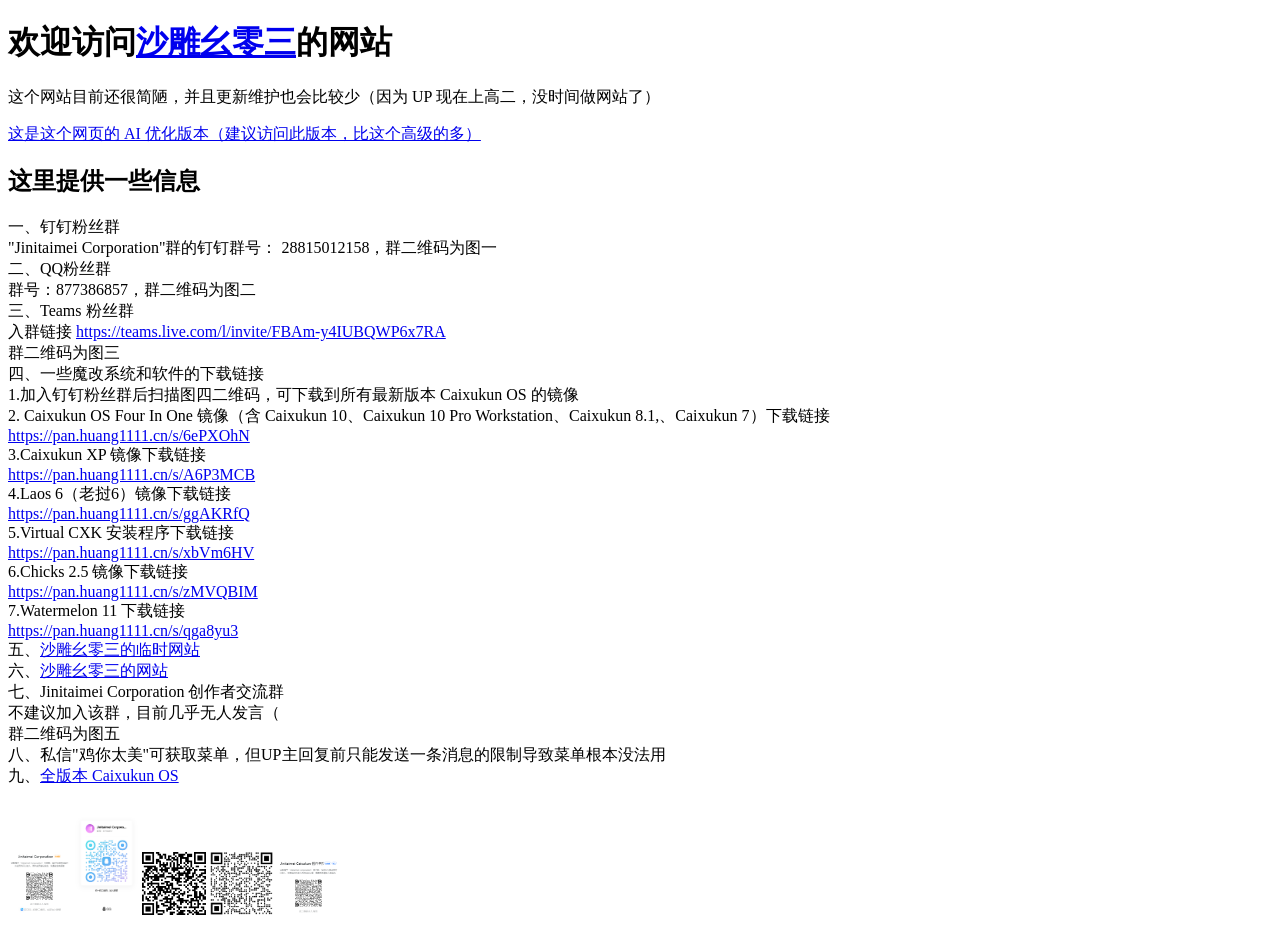
<file: index.html>
<!DOCTYPE html>
<html lang="zh-CN">
<!部分代码为 AI 生成或修改>
<head>
    <meta charset="UTF-8">
    <meta name="viewport" content="width=device-width, initial-scale=1.0">
    <title>沙雕幺零三的网站</title>
    <link rel="apple-touch-icon" sizes="180x180" href="/apple-touch-icon.png">
    <link rel="icon" type="image/png" sizes="32x32" href="/favicon-32x32.png">
    <link rel="icon" type="image/png" sizes="16x16" href="/favicon-16x16.png">
    <link rel="manifest" href="/site.webmanifest">
</head>
<body>
    <h1>欢迎访问<a href="https://space.bilibili.com/1014355041">沙雕幺零三</a>的网站</h1>
    <p>这个网站目前还很简陋，并且更新维护也会比较少（因为 UP 现在上高二，没时间做网站了）</p>
    <p></p>
    <p><a href="/indexAI.html">这是这个网页的 AI 优化版本（建议访问此版本，比这个高级的多）</a></p>
    <p></p>
    <h2>这里提供一些信息</h2>
    <p>一、钉钉粉丝群​<br>"Jinitaimei Corporation"群的钉钉群号： 28815012158，群二维码为图一<br>二、QQ粉丝群<br>群号：877386857，群二维码为图二<br>三、Teams 粉丝群<br>入群链接 <a href="https://teams.live.com/l/invite/FBAm-y4IUBQWP6x7RA">https://teams.live.com/l/invite/FBAm-y4IUBQWP6x7RA</a><br>群二维码为图三<br>四、一些魔改系统和软件的下载链接<br>1.加入钉钉粉丝群后扫描图四二维码，可下载到所有最新版本 Caixukun OS 的镜像<br>2. Caixukun OS Four In One 镜像（含 Caixukun 10、Caixukun 10 Pro Workstation、Caixukun 8.1,、Caixukun 7）下载链接<br><a href="https://pan.huang1111.cn/s/6ePXOhN">https://pan.huang1111.cn/s/6ePXOhN</a><br>3.Caixukun XP 镜像下载链接<br><a href="https://pan.huang1111.cn/s/A6P3MCB">https://pan.huang1111.cn/s/A6P3MCB</a><br>4.Laos 6（老挝6）镜像下载链接<br><a href="https://pan.huang1111.cn/s/ggAKRfQ">https://pan.huang1111.cn/s/ggAKRfQ</a><br>5.Virtual CXK 安装程序下载链接<br><a href="https://pan.huang1111.cn/s/xbVm6HV">https://pan.huang1111.cn/s/xbVm6HV</a><br>6.Chicks 2.5 镜像下载链接<br><a href="https://pan.huang1111.cn/s/zMVQBIM">https://pan.huang1111.cn/s/zMVQBIM</a><br>7.Watermelon 11 下载链接<br><a href="https://pan.huang1111.cn/s/qga8yu3">https://pan.huang1111.cn/s/qga8yu3</a><br>五、<a href="https://workspace.dingtalk.com/88zNTJh6qV8h6fbyJogFa7">沙雕幺零三的临时网站</a><br>六、<a href="https://shadiao103az.github.io/">沙雕幺零三的网站</a><br>七、Jinitaimei Corporation 创作者交流群<br>不建议加入该群，目前几乎无人发言（<br>群二维码为图五<br>八、私信"鸡你太美"可获取菜单，但UP主回复前只能发送一条消息的限制导致菜单根本没法用<br>九、<a href="https://www.bilibili.com/opus/759432307873415168">全版本 Caixukun OS</a></p>

    <!-- 图片部分 - 修正后的 -->
    <img src="images/pic1.png" alt="图一" style="width: 5%;">
    <img src="images/pic2.jpg" alt="图二" style="width: 5%;">
    <img src="images/pic3.webp" alt="图三" style="width: 5%;">
    <img src="images/pic4.png" alt="图四" style="width: 5%;">
    <img src="images/pic5.png" alt="图五" style="width: 5%;">
</body>
</html>
</file>
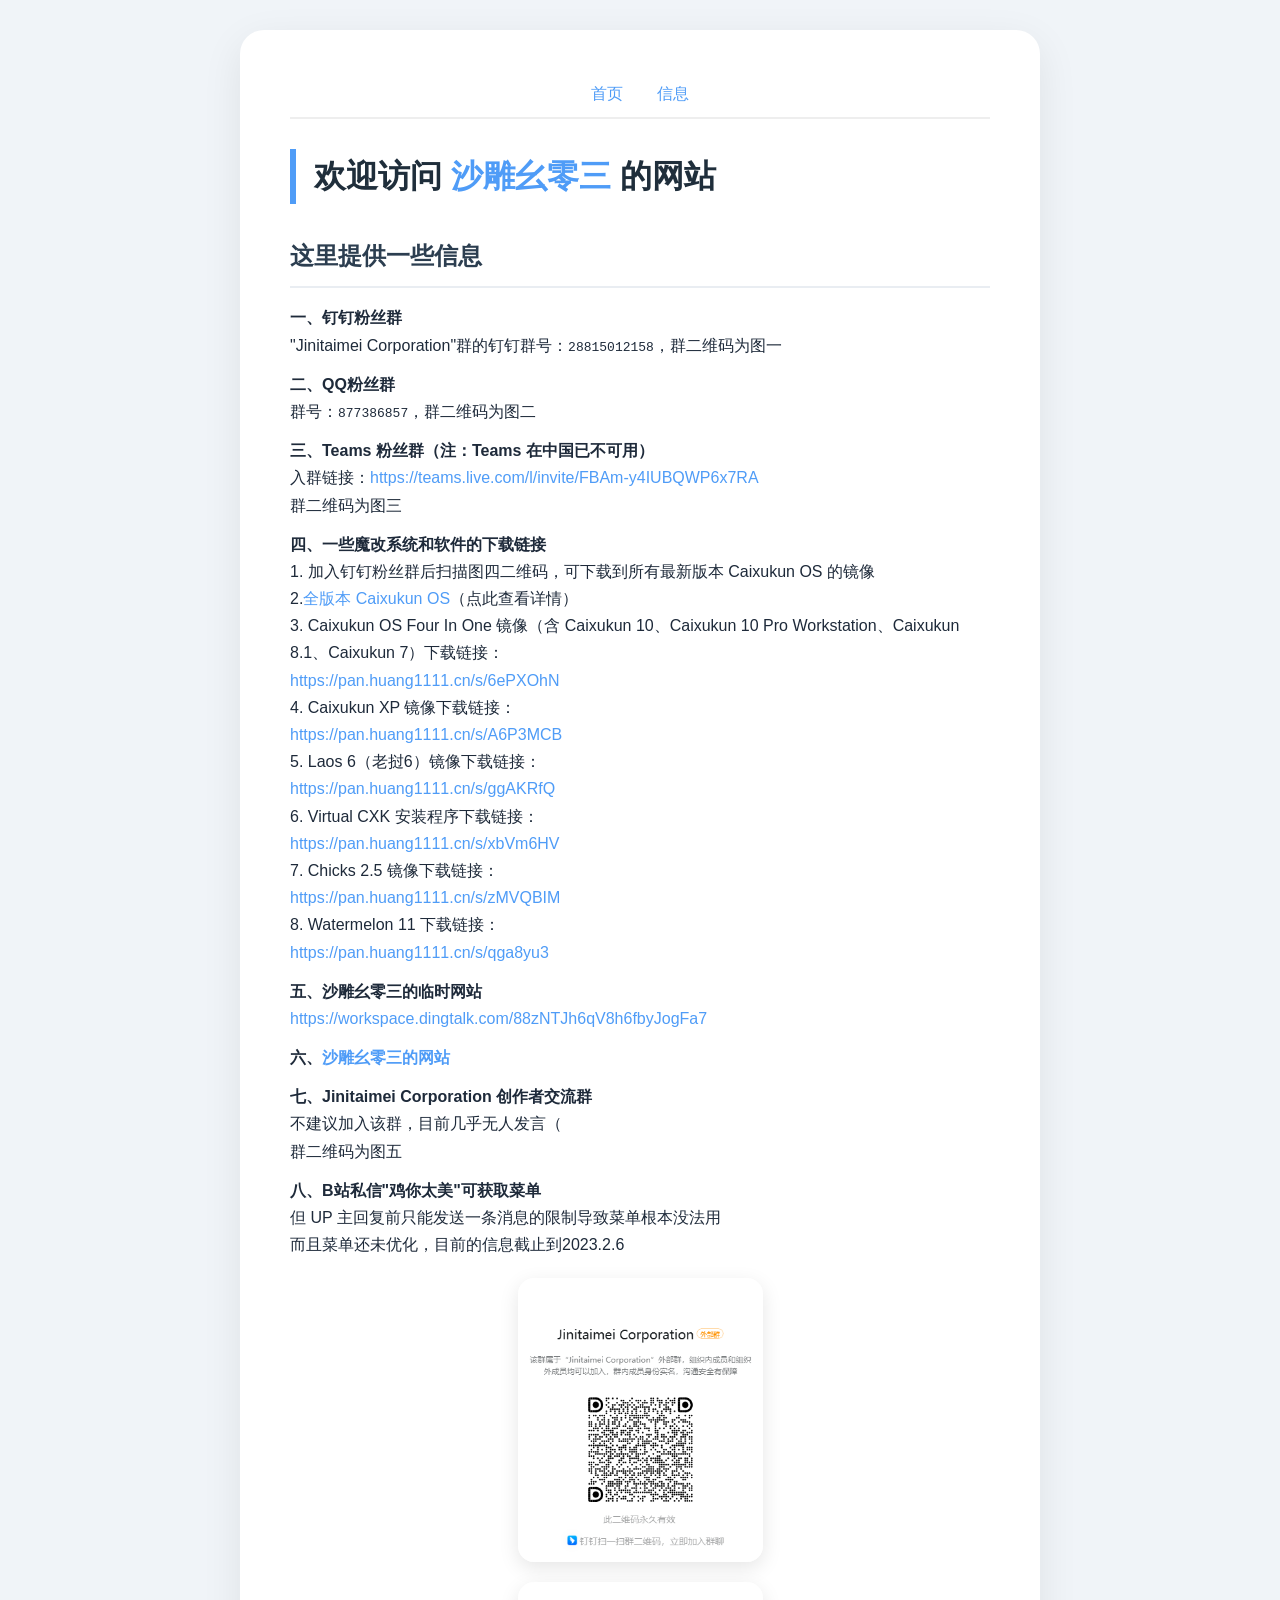
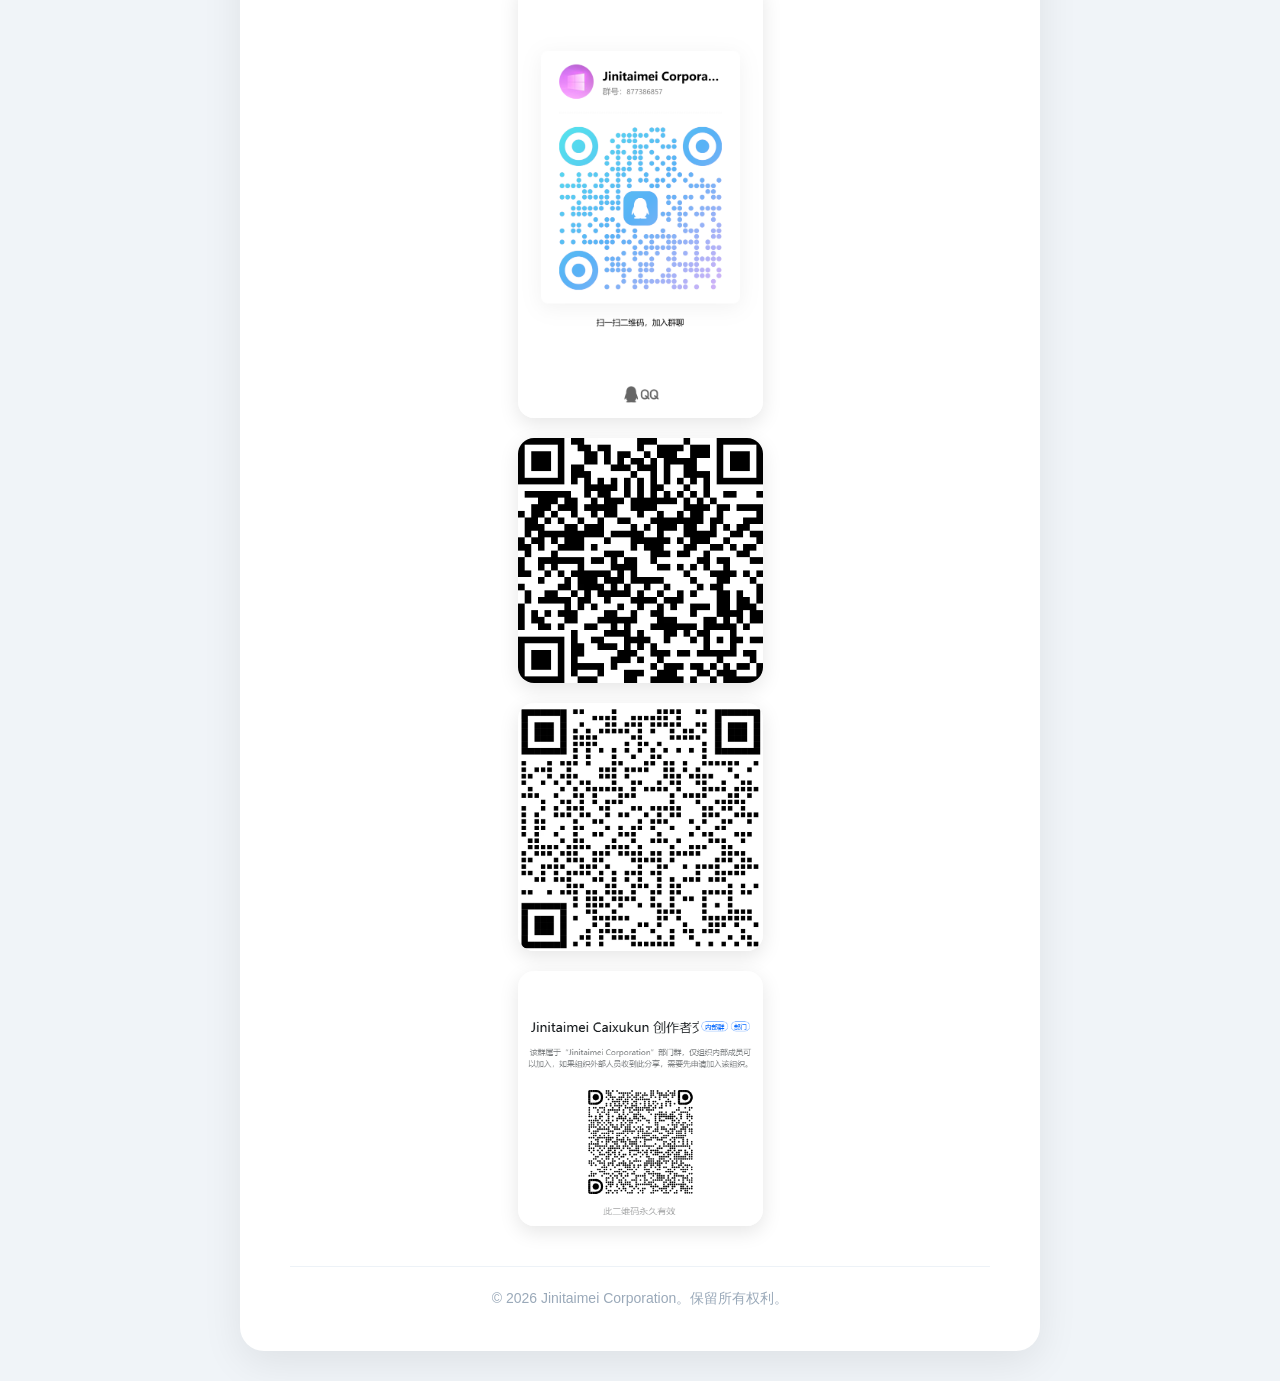
<file: about.html>
<!DOCTYPE html>
<html lang="zh-CN">
<head>
    <meta charset="UTF-8">
    <meta name="viewport" content="width=device-width, initial-scale=1.0">
    <title>关于沙雕幺零三和一些魔改系统的信息</title>
    <!-- 页面美化样式 -->
    <link rel="stylesheet" href="/style.css">
    <link rel="apple-touch-icon" sizes="180x180" href="/apple-touch-icon.png">
    <link rel="icon" type="image/png" sizes="32x32" href="/favicon-32x32.png">
    <link rel="icon" type="image/png" sizes="16x16" href="/favicon-16x16.png">
    <link rel="manifest" href="/site.webmanifest">
</head>
<body>
    <div class="container">
        <!-- 主标题 -->
    <!-- 导航栏 -->
    <div style="text-align: center; margin-bottom: 30px; padding: 10px 0; border-bottom: 2px solid #eee;">
        <a href="/indexAI.html" style="margin: 0 15px;">首页</a>
        <a href="/information.html" style="margin: 0 15px;">信息</a>
    </div>
        <h1>欢迎访问 <a href="https://space.bilibili.com/1014355041" target="_blank">沙雕幺零三</a> 的网站</h1>

        <h2>这里提供一些信息</h2>

        <!-- 将内容按段落整理，保留原意 -->
        <p>
            <strong>一、钉钉粉丝群</strong><br>
            "Jinitaimei Corporation"群的钉钉群号：<code>28815012158</code>，群二维码为图一
        </p>

        <p>
            <strong>二、QQ粉丝群</strong><br>
            群号：<code>877386857</code>，群二维码为图二
        </p>

        <p>
            <strong>三、Teams 粉丝群（注：Teams 在中国已不可用）</strong><br>
            入群链接：<a href="https://teams.live.com/l/invite/FBAm-y4IUBQWP6x7RA" target="_blank">https://teams.live.com/l/invite/FBAm-y4IUBQWP6x7RA</a><br>
            群二维码为图三
        </p>

        <p>
            <strong>四、一些魔改系统和软件的下载链接</strong><br>
            1. 加入钉钉粉丝群后扫描图四二维码，可下载到所有最新版本 Caixukun OS 的镜像<br>
            2.<a href="https://www.bilibili.com/opus/759432307873415168" target="_blank">全版本 Caixukun OS</a>（点此查看详情）<br>
            3. Caixukun OS Four In One 镜像（含 Caixukun 10、Caixukun 10 Pro Workstation、Caixukun 8.1、Caixukun 7）下载链接：<br>
            <a href="https://pan.huang1111.cn/s/6ePXOhN" target="_blank">https://pan.huang1111.cn/s/6ePXOhN</a><br>
            4. Caixukun XP 镜像下载链接：<br>
            <a href="https://pan.huang1111.cn/s/A6P3MCB" target="_blank">https://pan.huang1111.cn/s/A6P3MCB</a><br>
            5. Laos 6（老挝6）镜像下载链接：<br>
            <a href="https://pan.huang1111.cn/s/ggAKRfQ" target="_blank">https://pan.huang1111.cn/s/ggAKRfQ</a><br>
            6. Virtual CXK 安装程序下载链接：<br>
            <a href="https://pan.huang1111.cn/s/xbVm6HV" target="_blank">https://pan.huang1111.cn/s/xbVm6HV</a><br>
            7. Chicks 2.5 镜像下载链接：<br>
            <a href="https://pan.huang1111.cn/s/zMVQBIM" target="_blank">https://pan.huang1111.cn/s/zMVQBIM</a><br>
            8. Watermelon 11 下载链接：<br>
            <a href="https://pan.huang1111.cn/s/qga8yu3" target="_blank">https://pan.huang1111.cn/s/qga8yu3</a>
        </p>

        <p>
            <strong>五、沙雕幺零三的临时网站</strong><br>
            <a href="https://workspace.dingtalk.com/88zNTJh6qV8h6fbyJogFa7" target="_blank">https://workspace.dingtalk.com/88zNTJh6qV8h6fbyJogFa7</a>
        </p>

        <p>
            <strong>六、<a href="https://shadiao103az.github.io/" target="_blank">沙雕幺零三的网站</a></strong>
        </p>

        <p>
            <strong>七、Jinitaimei Corporation 创作者交流群</strong><br>
            不建议加入该群，目前几乎无人发言（<br>
            群二维码为图五
        </p>

        <p>
            <strong>八、B站私信"鸡你太美"可获取菜单</strong><br>
            但 UP 主回复前只能发送一条消息的限制导致菜单根本没法用<br>
            而且菜单还未优化，目前的信息截止到2023.2.6
        </p>

        <!-- 图片部分（五张） -->
    <img src="images/pic1.png" alt="图一">
    <img src="images/pic2.jpg" alt="图二">
    <img src="images/pic3.webp" alt="图三">
    <img src="images/pic4.png" alt="图四">
    <img src="images/pic5.png" alt="图五">

        <!-- 页脚 -->
        <div class="footer">
            © 2026 Jinitaimei Corporation。保留所有权利。
        </div>
    </div>
</body>
</html>
</file>
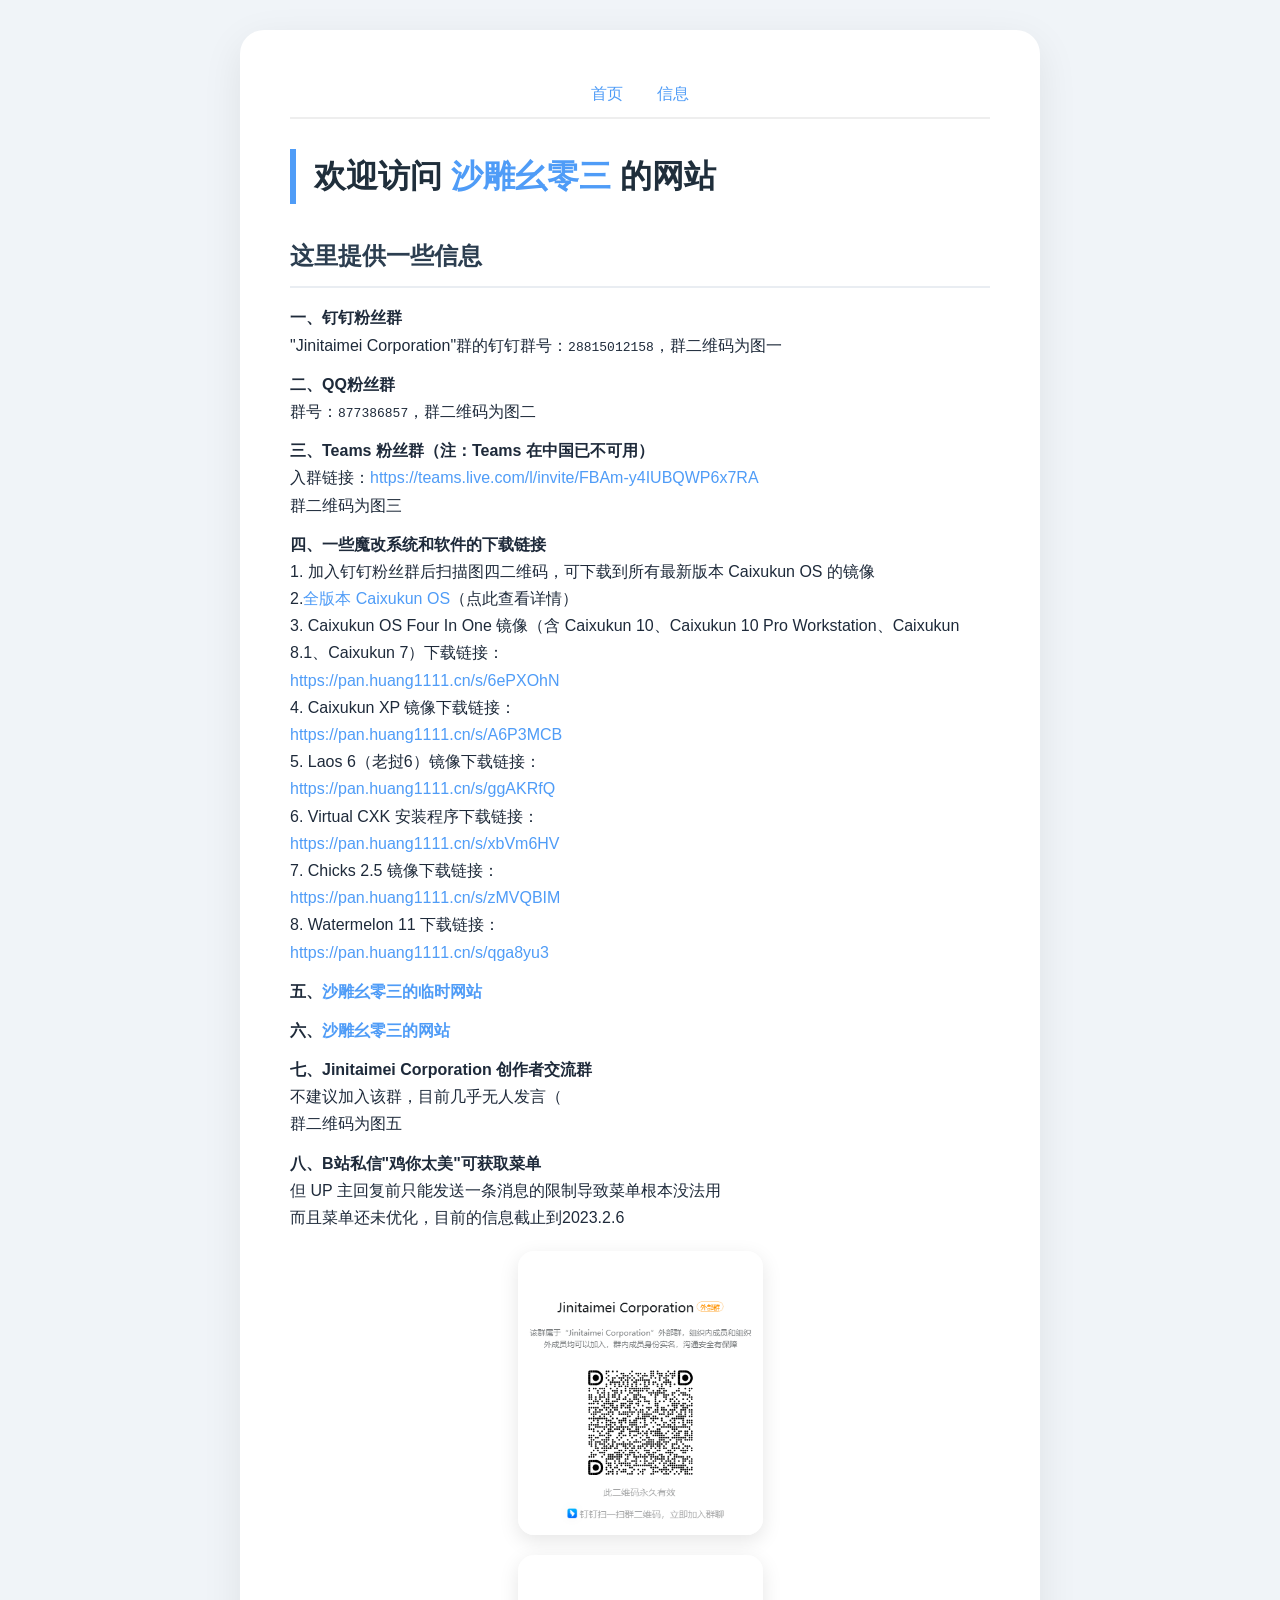
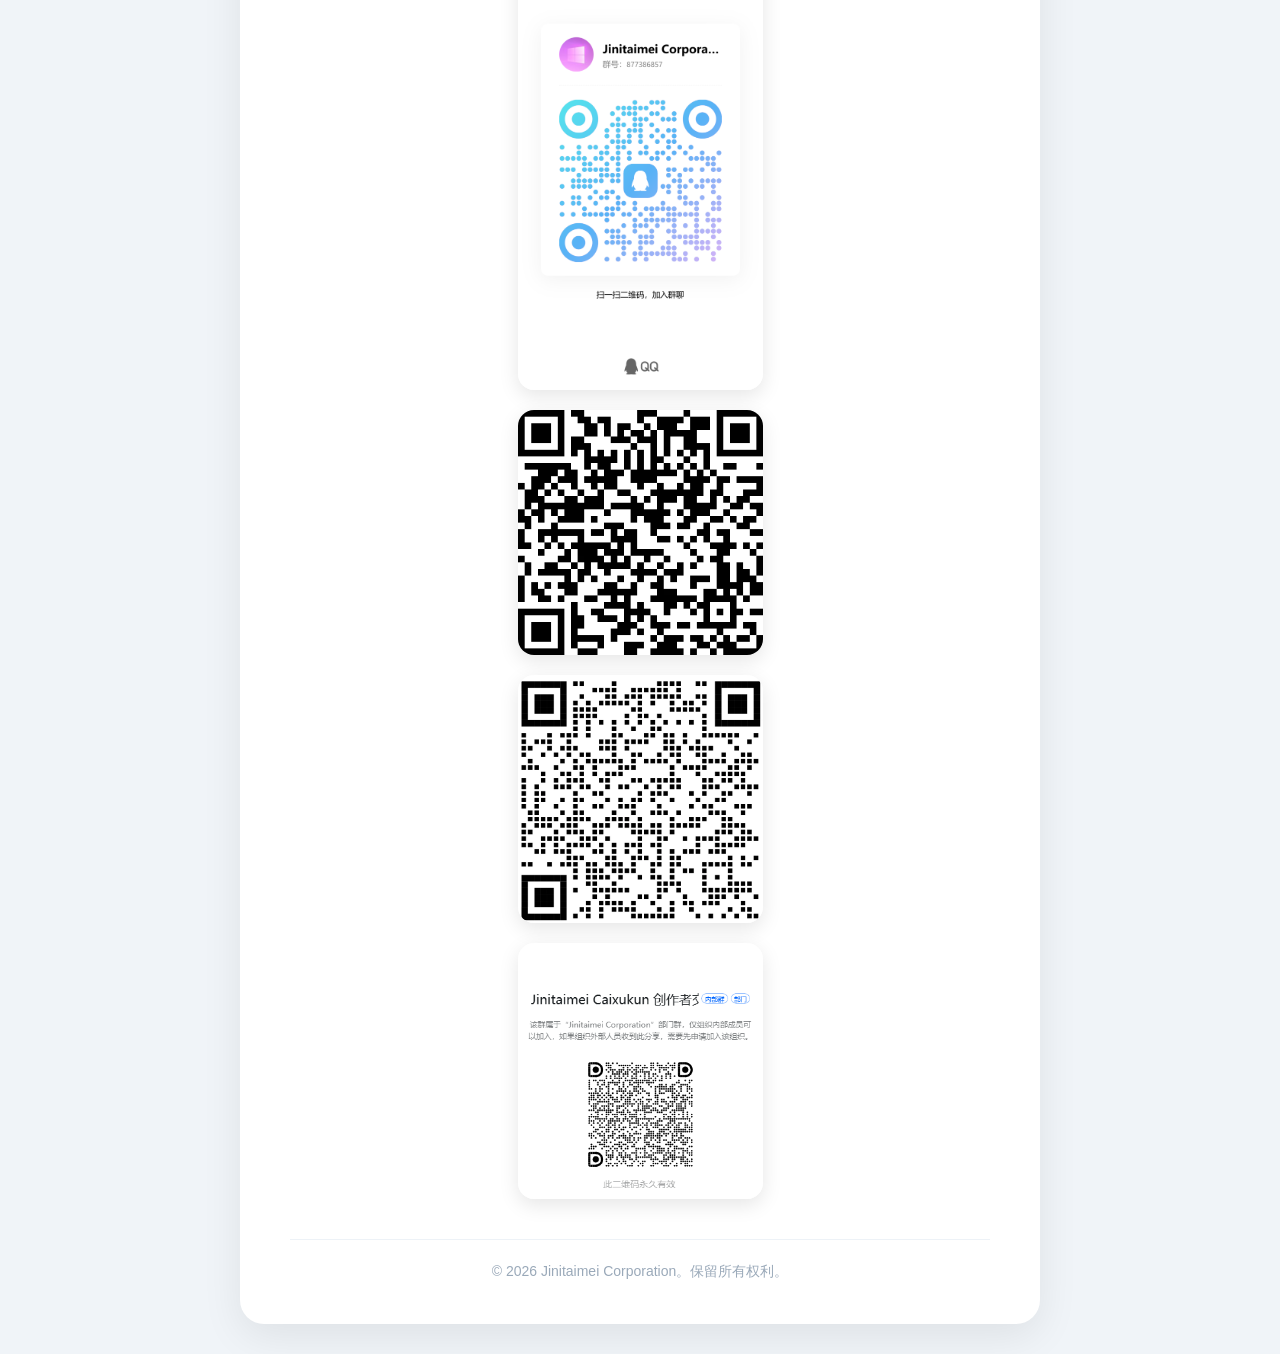
<file: information.html>
<!DOCTYPE html>
<html lang="zh-CN">
<head>
    <meta charset="UTF-8">
    <meta name="viewport" content="width=device-width, initial-scale=1.0">
    <title>关于沙雕幺零三和一些魔改系统的信息</title>
    <!-- 页面美化样式 -->
    <link rel="stylesheet" href="/style.css">
    <link rel="apple-touch-icon" sizes="180x180" href="/apple-touch-icon.png">
    <link rel="icon" type="image/png" sizes="32x32" href="/favicon-32x32.png">
    <link rel="icon" type="image/png" sizes="16x16" href="/favicon-16x16.png">
    <link rel="manifest" href="/site.webmanifest">
</head>
<body>
    <div class="container">
        <!-- 主标题 -->
    <!-- 导航栏 -->
    <div style="text-align: center; margin-bottom: 30px; padding: 10px 0; border-bottom: 2px solid #eee;">
        <a href="/indexAI.html" style="margin: 0 15px;">首页</a>
        <a href="/information.html" style="margin: 0 15px;">信息</a>
    </div>
        <h1>欢迎访问 <a href="https://space.bilibili.com/1014355041" target="_blank">沙雕幺零三</a> 的网站</h1>

        <h2>这里提供一些信息</h2>

        <!-- 将内容按段落整理，保留原意 -->
        <p>
            <strong>一、钉钉粉丝群</strong><br>
            "Jinitaimei Corporation"群的钉钉群号：<code>28815012158</code>，群二维码为图一
        </p>

        <p>
            <strong>二、QQ粉丝群</strong><br>
            群号：<code>877386857</code>，群二维码为图二
        </p>

        <p>
            <strong>三、Teams 粉丝群（注：Teams 在中国已不可用）</strong><br>
            入群链接：<a href="https://teams.live.com/l/invite/FBAm-y4IUBQWP6x7RA" target="_blank">https://teams.live.com/l/invite/FBAm-y4IUBQWP6x7RA</a><br>
            群二维码为图三
        </p>

        <p>
            <strong>四、一些魔改系统和软件的下载链接</strong><br>
            1. 加入钉钉粉丝群后扫描图四二维码，可下载到所有最新版本 Caixukun OS 的镜像<br>
            2.<a href="https://www.bilibili.com/opus/759432307873415168" target="_blank">全版本 Caixukun OS</a>（点此查看详情）<br>
            3. Caixukun OS Four In One 镜像（含 Caixukun 10、Caixukun 10 Pro Workstation、Caixukun 8.1、Caixukun 7）下载链接：<br>
            <a href="https://pan.huang1111.cn/s/6ePXOhN" target="_blank">https://pan.huang1111.cn/s/6ePXOhN</a><br>
            4. Caixukun XP 镜像下载链接：<br>
            <a href="https://pan.huang1111.cn/s/A6P3MCB" target="_blank">https://pan.huang1111.cn/s/A6P3MCB</a><br>
            5. Laos 6（老挝6）镜像下载链接：<br>
            <a href="https://pan.huang1111.cn/s/ggAKRfQ" target="_blank">https://pan.huang1111.cn/s/ggAKRfQ</a><br>
            6. Virtual CXK 安装程序下载链接：<br>
            <a href="https://pan.huang1111.cn/s/xbVm6HV" target="_blank">https://pan.huang1111.cn/s/xbVm6HV</a><br>
            7. Chicks 2.5 镜像下载链接：<br>
            <a href="https://pan.huang1111.cn/s/zMVQBIM" target="_blank">https://pan.huang1111.cn/s/zMVQBIM</a><br>
            8. Watermelon 11 下载链接：<br>
            <a href="https://pan.huang1111.cn/s/qga8yu3" target="_blank">https://pan.huang1111.cn/s/qga8yu3</a>
        </p>

        <p>
            <strong>五、<a href="https://workspace.dingtalk.com/88zNTJh6qV8h6fbyJogFa7" target="_blank">沙雕幺零三的临时网站</a></strong>
        </p>

        <p>
            <strong>六、<a href="https://shadiao103az.github.io/" target="_blank">沙雕幺零三的网站</a></strong>
        </p>

        <p>
            <strong>七、Jinitaimei Corporation 创作者交流群</strong><br>
            不建议加入该群，目前几乎无人发言（<br>
            群二维码为图五
        </p>

        <p>
            <strong>八、B站私信"鸡你太美"可获取菜单</strong><br>
            但 UP 主回复前只能发送一条消息的限制导致菜单根本没法用<br>
            而且菜单还未优化，目前的信息截止到2023.2.6
        </p>

        <!-- 图片部分（五张） -->
    <img src="images/pic1.png" alt="图一">
    <img src="images/pic2.jpg" alt="图二">
    <img src="images/pic3.webp" alt="图三">
    <img src="images/pic4.png" alt="图四">
    <img src="images/pic5.png" alt="图五">

        <!-- 页脚 -->
        <div class="footer">
            © 2026 Jinitaimei Corporation。保留所有权利。
        </div>
    </div>
</body>
</html>
</file>
<file: style.css>
/* 全局样式 */
* {
    margin: 0;
    padding: 0;
    box-sizing: border-box;
}

body {
    font-family: -apple-system, "PingFang SC", "Microsoft YaHei", "Helvetica Neue", sans-serif;
    background-color: #f0f4f8;
    color: #1e2a3a;
    padding: 30px 20px;
    line-height: 1.7;
}

/* 内容卡片容器 */
.container {
    max-width: 800px;
    margin: 0 auto;
    background-color: #ffffff;
    padding: 40px 50px;
    border-radius: 24px;
    box-shadow: 0 12px 40px rgba(0, 0, 0, 0.08);
    transition: all 0.2s;
}

/* 标题样式 */
h1 {
    font-size: 32px;
    color: #1f2e3b;
    border-left: 6px solid #4f9cf7;
    padding-left: 18px;
    margin-bottom: 20px;
}

h1 a {
    color: #4f9cf7;
}

h2 {
    font-size: 24px;
    color: #2c3e50;
    margin-top: 32px;
    margin-bottom: 16px;
    border-bottom: 2px solid #e9edf2;
    padding-bottom: 10px;
}

/* 段落和文本 */
p {
    margin: 12px 0;
    word-break: break-word;
}

/* 超链接 */
a {
    color: #4f9cf7;
    text-decoration: none;
    transition: color 0.2s;
}

a:hover {
    color: #1a73e8;
    text-decoration: underline;
}

/* 图片样式 - 统一圆角、阴影、居中，并解决B站防盗链 */
img {
    display: block;
    margin: 20px auto;
    width: 35%;                /* 你可以调整这个百分比 */
    max-width: 400px;
    border-radius: 16px;
    box-shadow: 0 6px 20px rgba(0, 0, 0, 0.1);
    transition: transform 0.2s;
}

img:hover {
    transform: scale(1.02);    /* 鼠标悬停轻微放大 */
}

/* 图片下方的说明（可选） */
.img-caption {
    text-align: center;
    font-size: 14px;
    color: #7a8a9e;
    margin-top: -10px;
    margin-bottom: 20px;
}

/* 手机适配 */
@media (max-width: 600px) {
    body {
        padding: 15px 10px;
    }
    .container {
        padding: 20px 18px;
    }
    h1 {
        font-size: 24px;
        padding-left: 12px;
    }
    h2 {
        font-size: 20px;
    }
    img {
        width: 70%;
    }
}

/* 页脚样式 */
.footer {
    margin-top: 40px;
    text-align: center;
    font-size: 14px;
    color: #9aa9b9;
    border-top: 1px solid #edf2f7;
    padding-top: 20px;
}
</file>
